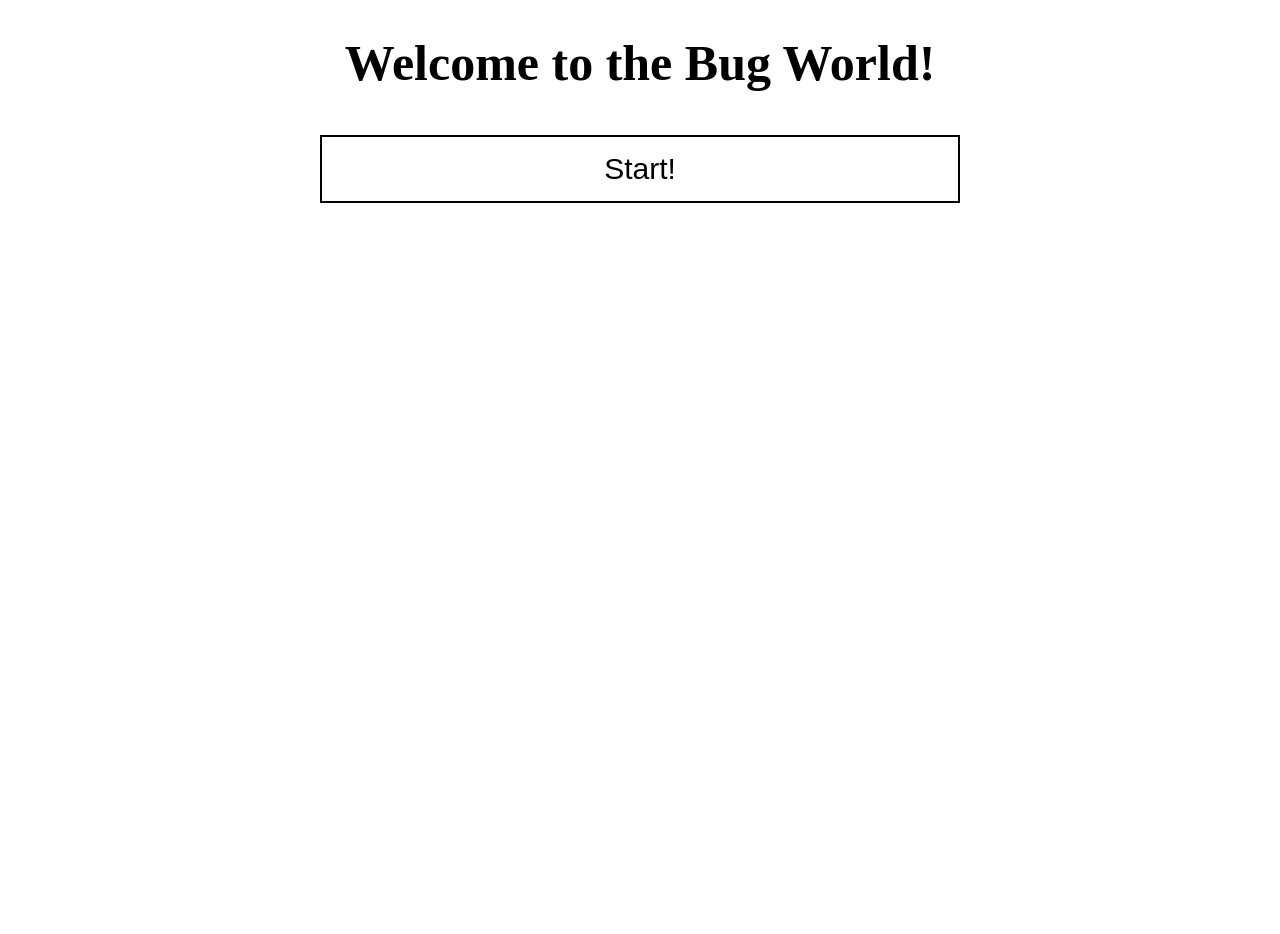
<file: index.html>
<!DOCTYPE html>
<html lang="en">
<head>
    <title>Bug World</title>
    <meta charset="UTF-8">
    <meta http-equiv="X-UA-Compatible" content="IE=edge">
    <meta name="viewport" content="width=device-width, initial-scale=1.0">
    <link rel="stylesheet" href="assets/css/style.css">
    <link rel="stylesheet" href="assets/css/board-layout.css">
</head>
<body>
    <div id="startPage" class="page">
        <div class="center">
            <h1>Welcome to the Bug World!</h1>
        </div>
        <div class="center">
            <button onclick="pageSwitch('startPage','selectPage')"class="button">Start!</button>
        </div>
    </div>
    <div id="selectPage" style ="display:none;">
        <div class="center">
            <h1>Bug World</h1>
        </div>
        <div class="center">
            <table class="optionsMenu">
                <tr>
                    <td>Please upload a world map file:</p></td>
                    <td><input type="file" id="mapUpload"name="mapFile"></td>
                </tr>
                <tr>
                    <td>Please upload a bug assembler source code file #1</p></td>
                    <td><input type="file" id="sourceUpload1" name="bugSource1"></td>
                </tr>
                <tr>
                    <td>lease upload a bug assembler source code file #2</p></td>
                    <td><input type="file" id="sourceUpload1" name="bugSource2"></td>
                </tr>
                <tr>
                    <td><p>Please select the number of iterations</p></td>
                    <td><select id="iterations">
                        <option value="100">100</option>
                        <option value="500">500</option>
                        <option value="1000">1000</option>
                    </td>
                </tr>
                <tr>
                    <td><p>Do you want to log the results of the session?</p></td>
                    <td><input type="checkbox" onclick ="logSession(this)"> </td>
                </tr>
            </table>
            <button onclick="pageSwitch('selectPage','mainPage'); boardLayoutDivisions(); boardLayoutHexes()"class="button">Next</button>
        </div>
    </div>
    <div id="optionPage"style ="display:none;">
        <div class="center">
            <h1>Options</h1>
        </div>
        <div class="center">
            <table class="optionsMenu">
                <tr>
                    <td><p id="changeColor1">Change bugs' color #1: </p></td>
                    <td><input type="color" id="color1" value ="#FF0000"></td>
                </tr>
                <tr>
                    <td><p id="changeColor2">Change bugs' color #2: </p></td>
                    <td><input type="color" id="color2" value = "#000000"></td>
                </tr>
                <tr>
                    <td><p>Number of Iterations: </p></td>
                    <td><select id="iterations">
                        <option value="100">100</option>
                        <option value="500">500</option>
                        <option value="1000">1000</option>
                    </td>
                </tr>
                <tr>
                    <td><p>The duration of a tick in seconds: </p></td>
                    <td><select id="noOfTicks">
                        <option value="10">10</option>
                        <option value="20">20</option>
                        <option value="30">30</option>
                    </td>
                </tr>
            </table>
            <button onclick="pageSwitch('optionPage','mainPage')"class="button">Back</button>
        </div>
    </div>
    </div>
    <div id="mainPage"style ="display:none;">
        <div class="center">
        <div class="foo">
            <div id="bugDisplayBoard"><!-- board-layout.css -->
                <div id="bugDisplayTextBoard"><!-- board-layout-text.js --></div>
                <canvas id="bugDisplayHexBoard"><!-- board-layout-hexes.js --></canvas>
            </div>
            <div class="menu">
                <table>
                    <tr>
                        <td><button onclick="pageSwitch('mainPage','optionPage')"class="button">Options</button></td>
                    </tr>
                    <tr>
                        <td><button onclick="pageSwitch('mainPage','quitPage')"class="button">Quit</button></td>
                    </tr>
                </table>
                <p id="iterationCount">Iterations: </p>
                <p id="undetected">Amount of Undected food: </p>
                <p id="redRemaining">Red bugs remaining: </p>
                <p id="redKilled">Red bugs killed: </p>
                <p id="redFood">Food brought home for red bugs: </p>
                <p id="blackRemaining">Black bugs remaining: </p>
                <p id="blackKilled">Black bugs killed: </p>
                <p id="blackFood">Food brought home for black bugs: </p>
            </div>           
        </div>    
        </div>
        <div class="center">

            <button onclick="pageSwitch('mainPage','logPage')"class="button" id="log">Log will be here</button>
        </div>
    </div>
    </div>
    <div id="quitPage"style ="display:none;">
        <div class="center">
            <h1>Do you really want to quit?</h1>
        </div>
        <div class="center">
            <button onclick="pageSwitch('quitPage','startPage')"class="button">Yes</button>
            <button onclick="pageSwitch('quitPage','mainPage')" class="button">No</button>
        </div>
    </div>
    </div>
    <div id="endPage"style ="display:none;">
        <div class="center">
            <h1>End of The game</h1>
        </div>
        <div class="center">
            <button onclick="pageSwitch('endPage','startPage')"class="button">Restart</button>
        </div>
    </div>
    </div>

    <script>
        //define hexmap dimensions using sessionStorage, accessible in all functions.
        sessionStorage.setItem("xlen", "22")
        sessionStorage.setItem("ylen", "22")
    </script>

    <script src="assets/js/page-control.js"></script>
    <script src="assets/js/board-layout-text.js"></script>
    <script src="assets/js/board-layout-hexes.js"></script>
    <script type="module" src="assets/js/logicEngine.js"></script>


</body>
</html>
</file>
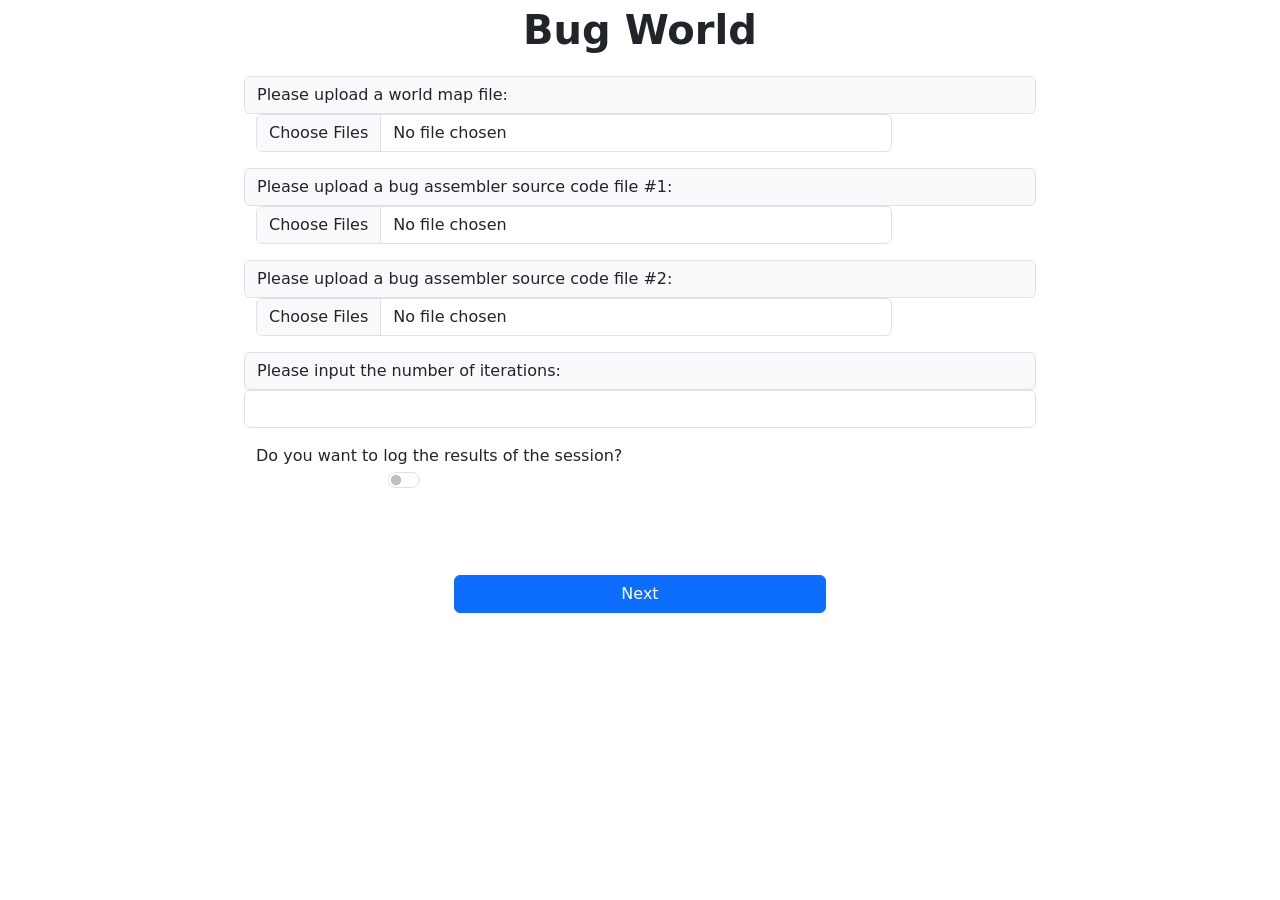
<file: public_html/sim.html>
<!doctype html>
<html lang="en">
  <head>
    <meta charset="utf-8">
    <meta name="viewport" content="width=device-width, initial-scale=1">
    <title>Settings</title>
    <link href="https://cdn.jsdelivr.net/npm/bootstrap@5.3.0-alpha1/dist/css/bootstrap.min.css" rel="stylesheet" integrity="sha384-GLhlTQ8iRABdZLl6O3oVMWSktQOp6b7In1Zl3/Jr59b6EGGoI1aFkw7cmDA6j6gD" crossorigin="anonymous">

    <style>
        .container {
          display: flex;
          align-items: center;
          
          
          height: 200px;
     }

     .container2 {
          display: flex;
          align-items: center;
          justify-content: center;
          
          
          height: 300px;
     }
     #page-container{
      margin-left: 20%;
      margin-right: 20%;
     }
    </style>
  </head>
  <body>
    <script src="https://cdn.jsdelivr.net/npm/bootstrap@5.3.0-alpha1/dist/js/bootstrap.bundle.min.js" integrity="sha384-w76AqPfDkMBDXo30jS1Sgez6pr3x5MlQ1ZAGC+nuZB+EYdgRZgiwxhTBTkF7CXvN" crossorigin="anonymous"></script>
    
    <!-- Upload Pages -->
    <p class="fs-1 fw-bold text-center">Bug World</p>
    <div id="page-container">
      <!-- File Uploads -->
      <form id="firstForm" action="simulation.html" method="post">
        <!-- World Upload -->
        <div class="row mb-3">
          <label class="input-group-text" for="inputGroupFile02">Please upload a world map file:</label>
          <div class="col-sm-10">
            <input type="file" class="form-control" id="inputGroupFile02" multiple>
          </div>
        </div>
        <!-- assembler upload 1 -->
        <div class="row mb-3">
          <label class="input-group-text" for="inputGroupFile03">Please upload a bug assembler source code file #1:</label>
          <div class="col-sm-10">
            <input type="file" class="form-control" id="inputGroupFile03" multiple>
          </div>
        </div>
        <!--assembler upload 2 -->
        <div class="row mb-3">
          <label class="input-group-text" for="inputGroupFile04">Please upload a bug assembler source code file #2:</label>
          <div class="col-sm-10">
            <input type="file" class="form-control" id="inputGroupFile04" multiple>
          </div>
        </div>
        <!-- iterations selection -->
        <div class="row mb-3">
          <span class="input-group-text">Please input the number of iterations:</span>
          <input type="number" aria-label="Number Of Iterations" class="form-control" id="iterations">
        </div>
        <!-- log selection -->
        <div class="row mb-3">
          <label class="form-check-label" for="flexSwitchCheckDefault">Do you want to log the results of the session?</label>
            <div class="col-sm-10 offset-sm-2">
              <div class="form-check form-switch">
                <input class="form-check-input" type="checkbox" role="switch" id="flexSwitchCheckDefault">
              </div>
            </div>
          <!-- Next Button -->
          <div class="d-grid gap-2 col-6 mx-auto container">
              <input class="btn btn-primary" type="submit" value="Next" id="sButton"/>
            </div>
        </div>
      </form>
    </div>  
      <div id="outP"></div>
    <script src="javascriptFiles/fileLogic.js"></script>
    <script src="javascriptFiles/instructions.js"></script>
    <script src="javascriptFiles/Assembler.js"></script>

  </body>
</html>
</file>
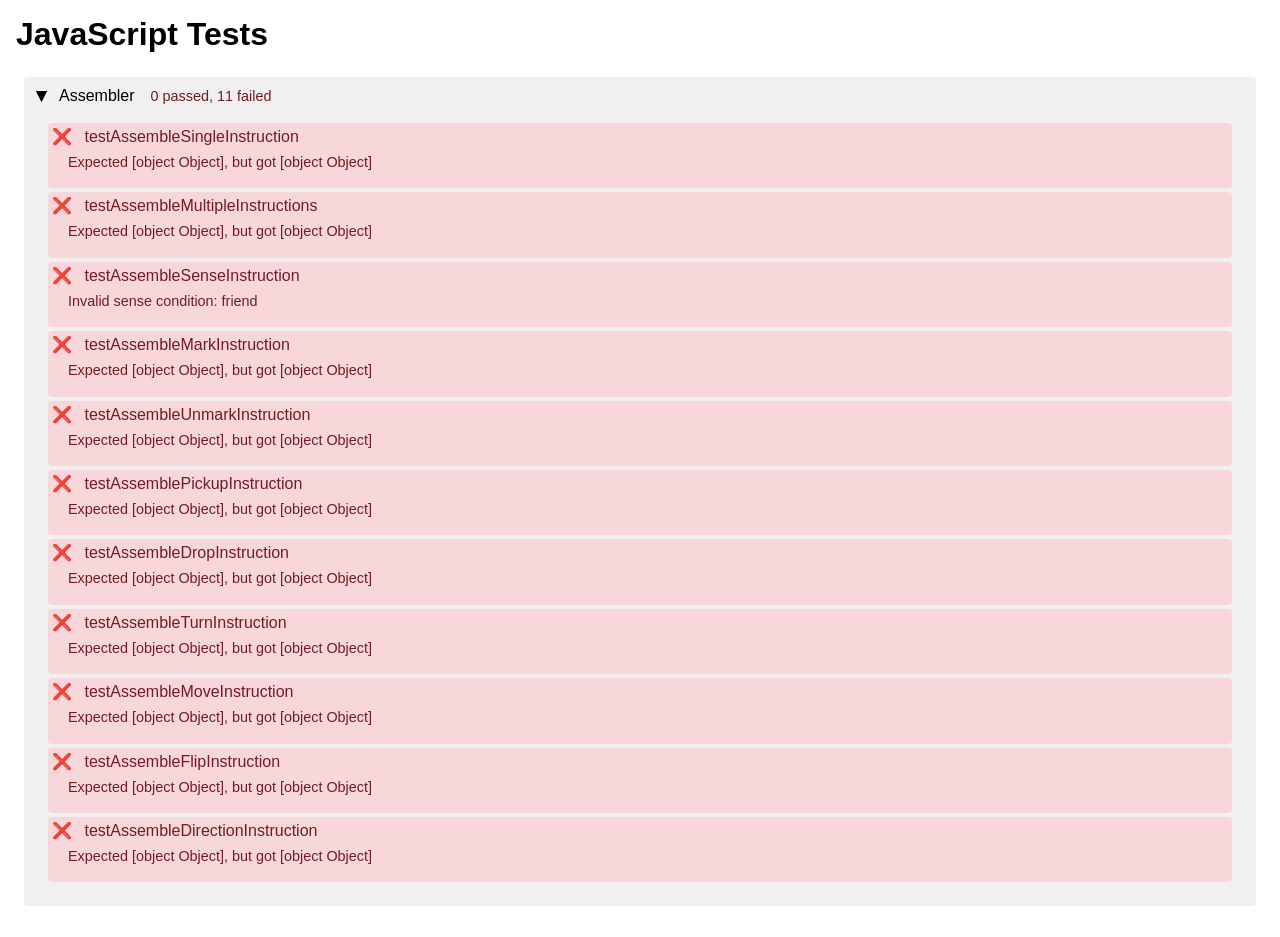
<file: public_html/test.html>
<!-- Based on code by Lev Leontev from the first sprint. -->
<!DOCTYPE html>
<html>
<head>
  <meta charset="UTF-8">
  <title>JavaScript Tests</title>
  <style>
    body {
      font-family: sans-serif;
      margin: 0;
      padding: 0;
    }

    h1 {
      margin: 1rem;
      font-size: 2rem;
    }

    ul {
      list-style: none;
      margin: 1rem;
      padding: 0;
    }

    li {
      margin-bottom: 0.5rem;
      padding: 0.5rem;
      border-radius: 0.25rem;
    }

    .pass {
      background-color: #d4edda;
      color: #155724;
    }

    .fail {
      background-color: #f8d7da;
      color: #721c24;
    }

    .icon {
      margin-right: 0.5rem;
    }

    .message {
      margin-top: 0.5rem;
      margin-left: 1rem;
      font-size: 0.9rem;
      color: #721c24;
    }

    .test-file {
      margin-bottom: 0.4rem;
      padding: 0.5rem;
      border-radius: 0.25rem;
      background-color: #f0f0f0;
      cursor: pointer;
    }

    .test-file-name {
      font-weight: bold;
    }

    .test-file-summary {
      margin-left: 1rem;
      font-size: 0.9rem;
    }

    .test-file-summary-pass {
      color: #155724;
    }

    .test-file-summary-fail {
      color: #721c24;
    }

    .test-file-header {
      display: flex;
      align-items: center;
    }

    .test-file-header-arrow {
      margin-right: 0.5rem;
      font-size: 1.2rem;
    }

    .test-file-header-arrow-down:before {
      content: '▼';
    }

    .test-file-header-arrow-up:before {
      content: '▲';
    }

    .test-file-tests {
      margin-left: 1rem;
      display: block;
    }

    .test-file-tests li {
      margin-bottom: 0.25rem;
      padding: 0.25rem;
      border-radius: 0.25rem;
    }

    .test-file-tests li.pass {
      background-color: #d4edda;
      color: #155724;
    }

    .test-file-tests li.fail {
      background-color: #f8d7da;
      color: #721c24;
    }
  </style>
</head>
<body>
<h1>JavaScript Tests</h1>
<ul id="test-results"></ul>
<script src="javascriptFiles/instructions.js"></script>
<script src="javascriptFiles/Assembler.js"></script>
<script src="javascriptFiles/test/Test.js"></script>
<script src="javascriptFiles/test/Assembler.test.js"></script>
<script>

  const testModules = [
    { name: 'Assembler', module: assemblerTests },
  ];

  const allTestResults = testModules.flatMap(({ name, module }) => {
    const testResults = runTestsInModule(module);
    const numPass = testResults.filter(test => test.status === 'pass').length;
    const numFail = testResults.filter(test => test.status === 'fail').length;
    return { name, numPass, numFail, testResults };
  });
  const testResultsList = document.getElementById('test-results');
  for (const { name, numPass, numFail, testResults } of allTestResults) {
    const listItem = document.createElement('li');
    const testFile = document.createElement('div');
    const testFileHeader = document.createElement('div');
    const testFileHeaderArrow = document.createElement('span');
    const testFileSummary = document.createElement('div');
    const testFileTests = document.createElement('ul');
    testFile.classList.add('test-file');
    testFileHeader.classList.add('test-file-header');
    testFileHeaderArrow.classList.add('test-file-header-arrow');
    testFileSummary.classList.add('test-file-summary');
    testFileTests.classList.add('test-file-tests');
    testFileHeader.addEventListener('click', () => {
      testFileTests.style.display = testFileTests.style.display === 'none' ? 'block' : 'none';
      testFileHeaderArrow.classList.toggle('test-file-header-arrow-down');
      testFileHeaderArrow.classList.toggle('test-file-header-arrow-up');
    });
    testFileHeaderArrow.classList.add('test-file-header-arrow-down');
    testFileHeader.appendChild(testFileHeaderArrow);
    testFileHeader.appendChild(document.createTextNode(name));
    testFileSummary.appendChild(document.createTextNode(`${numPass} passed, ${numFail} failed`));
    testFileSummary.classList.add(numFail === 0 ? 'test-file-summary-pass' : 'test-file-summary-fail');
    testFileHeader.appendChild(testFileSummary);
    testFile.appendChild(testFileHeader);
    for (const test of testResults) {
      const listItem = document.createElement('li');
      const statusIcon = document.createElement('span');
      statusIcon.classList.add('icon');
      statusIcon.innerHTML = test.status === 'pass' ? '✅' : '❌';
      listItem.classList.add(test.status);
      listItem.appendChild(statusIcon);
      listItem.appendChild(document.createTextNode(` ${test.name}`));
      if (test.status === 'fail') {
        const message = document.createElement('p');
        message.classList.add('message');
        message.textContent = test.message;
        listItem.appendChild(message);
      }
      testFileTests.appendChild(listItem);
    }
    testFile.appendChild(testFileTests);
    listItem.appendChild(testFile);
    testResultsList.appendChild(listItem);
  }
</script>
</body>
</html>
</file>
<file: assets/css/style.css>
html,
body {
	margin: 0px;
	height: 100%;
	font-size: 25px;
}

.page {
	background: white;
	height: 100%;
}

h1 {
	text-align:center;
}
p {
	color:grey;
}
table {
	width:100%;
	table-layout: fixed;

}
.button {
	border-style:solid;
	background-color: white;
	text-align:center;
	padding:15px 150px;
	margin: 10px 10px;
	font-size: 30px;
	width: 50%;
}
.menu {
	width : 30%;
}
.button:hover {
	background-color: lightgrey;
}

.center {
	text-align:center;
}

.foo {
	margin:10px;
	display:inline-flex;
	align-items: center;
	justify-content: center;
}

.menu {
	margin: 20px;
	z-index: 9;
	display:table;
	text-align: left;
}

.input {
	color: darkgrey;
}
</file>
<file: assets/css/board-layout.css>
/* all values in this file are placeholders prone to change, see board-layout-hexes.js and board-layout-text.js */

/*gameboard displays*/
#bugDisplayBoard {
    position: relative;
    flex: 0 0 auto;
    margin: 10px;
    /*These values determine the hexmap size!*/
    width: 680px;
    height: 640px; 

}

#bugDisplayTextBoard
{
    position: relative;
}

#bugDisplayHexBoard {
    position: absolute;
    top: 0px;
    left: 0px;
}

.bugDisplayTextBoardTiles
{
    float: left;
    /*for debugging purposes: enable this to show squares*
    box-sizing: border-box;
    border: 1px solid black;/**/
}

.square {
    float:left;
}

/*uses svg to make tiny text fit*/
.squareText {
    position: relative;
    width: 80%;
    height: 80%;
    top: 10%;
    
}
</file>
